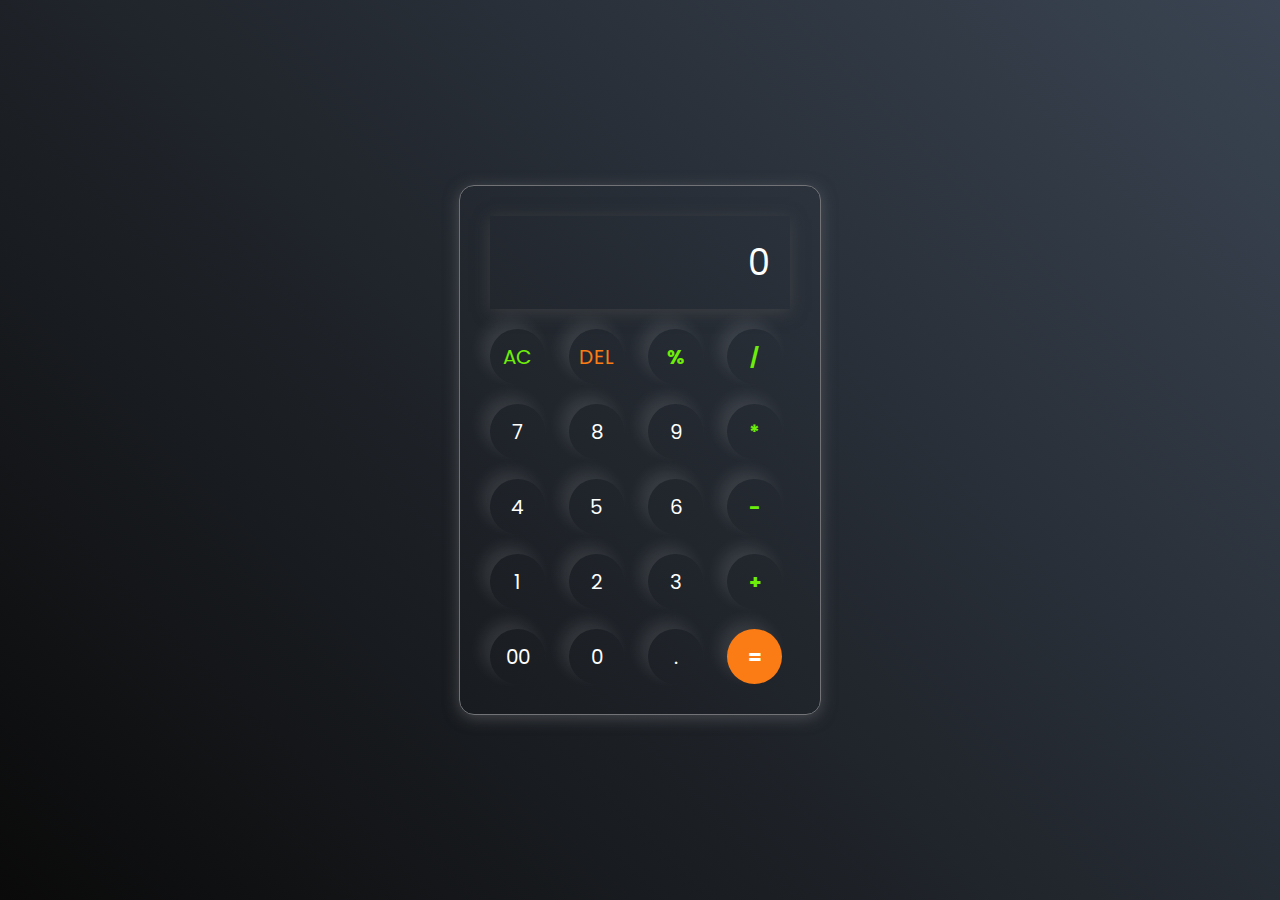
<file: Calculator/index.html>
<!DOCTYPE html>
<html lang="en">
<head>
    <meta charset="UTF-8">
    <meta name="viewport" content="width=device-width, initial-scale=1.0">
    <title>Calculator</title>
    <link rel="stylesheet" href="./style.css">
</head>
<body>
    <div class="container">
        <div class="calculator">
            <input type="text" placeholder="0" class="inputBox">
        <div>
            <button class="ac">AC</button>
            <button class="del">DEL</button>
            <button class="operator">%</button>
            <button class="operator">/</button>
        </div>
        <div>
            <button>7</button>
            <button>8</button>
            <button>9</button>
            <button class="operator">*</button>
        </div>
        <div>
            <button>4</button>
            <button>5</button>
            <button>6</button>
            <button class="operator">-</button>
        </div>
        <div>
            <button>1</button>
            <button>2</button>
            <button>3</button>
            <button class="operator">+</button>
        </div>
        <div>
            <button>00</button>
            <button>0</button>
            <button>.</button>
            <button class="equalBtn">=</button>
        </div>
        </div>
    </div>
    <script src="./script.js"></script>
</body>
</html>
</file>
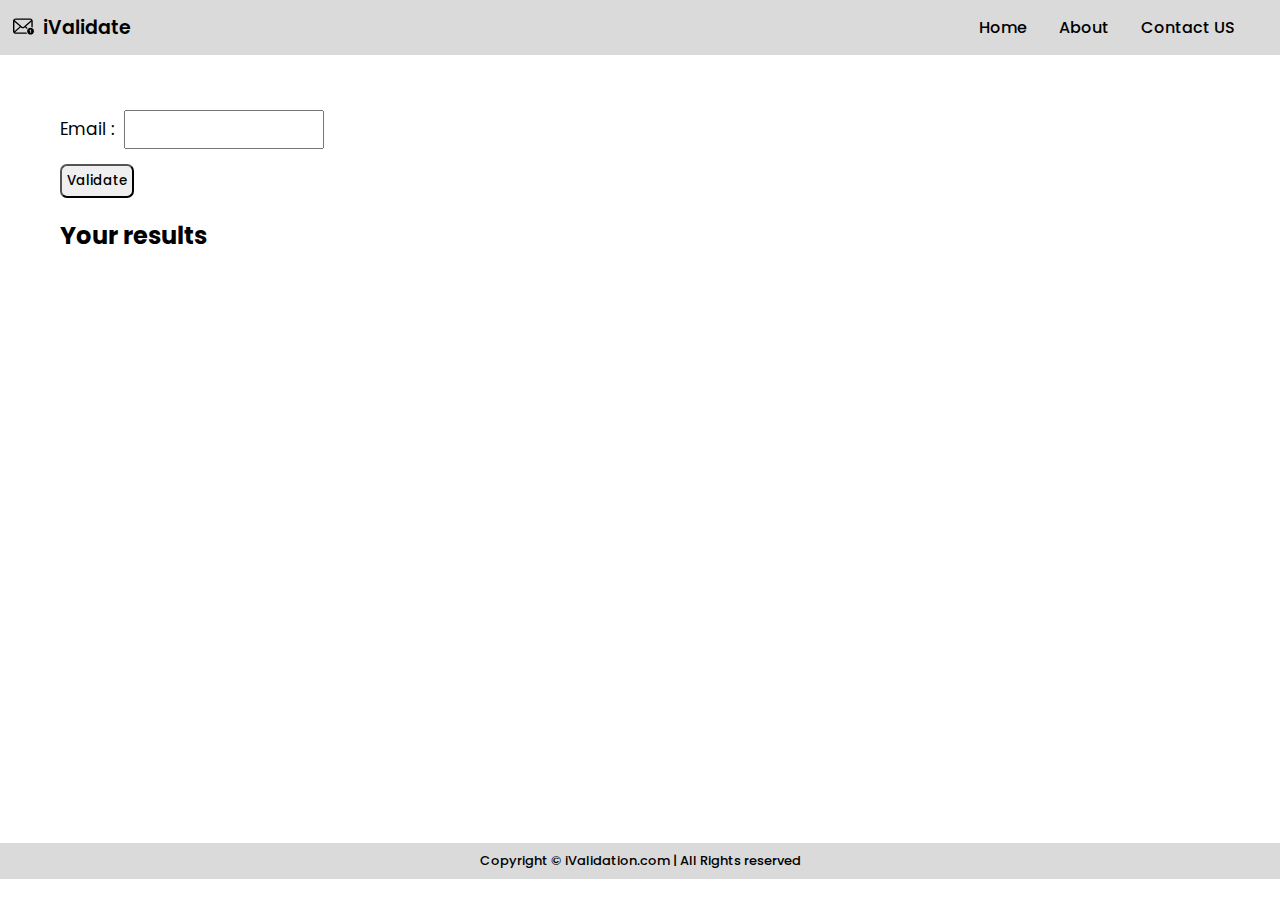
<file: EmailVaildator/index.html>
<!DOCTYPE html>
<html lang="en">
<head>
    <meta charset="UTF-8">
    <meta name="viewport" content="width=device-width, initial-scale=1.0">
    <title>Email Validator</title>
    <link rel="stylesheet" href="style.css">
</head>
<body>
    <header>
        <nav>
            <div class="logo">
                <img src="./img/email.svg" alt="">
                <span>iValidate</span>
            </div>
            <ul>
                <li><a href="/EmailVaildator/">Home</a></li> 
                <li><a href="/EmailVaildator/">About</a></li> 
                <li><a href="/EmailVaildator/">Contact US</a></li>
            </ul>
        </nav>
    </header>
    <main>
        <div class="container">
            <form action="/submit" method="post">
                <label for="email">Email : </label>
                <input type="email" id="email">
                <div class="btn">
                    <input type="submit" value="Validate" class="sbmt-btn">
                </div>
            </form>
        </div>
        <div class="container" >
            <h2>Your results</h2>
            <div id="resultCont">
                <!-- <img src="./img/loading.svg" alt=""> -->
            </div>
        </div>
    </main>
    <footer>
        Copyright &#169; iValidation.com | All Rights reserved 
    </footer>
    <script src="./script.js" ></script>
</body>
</html>
</file>
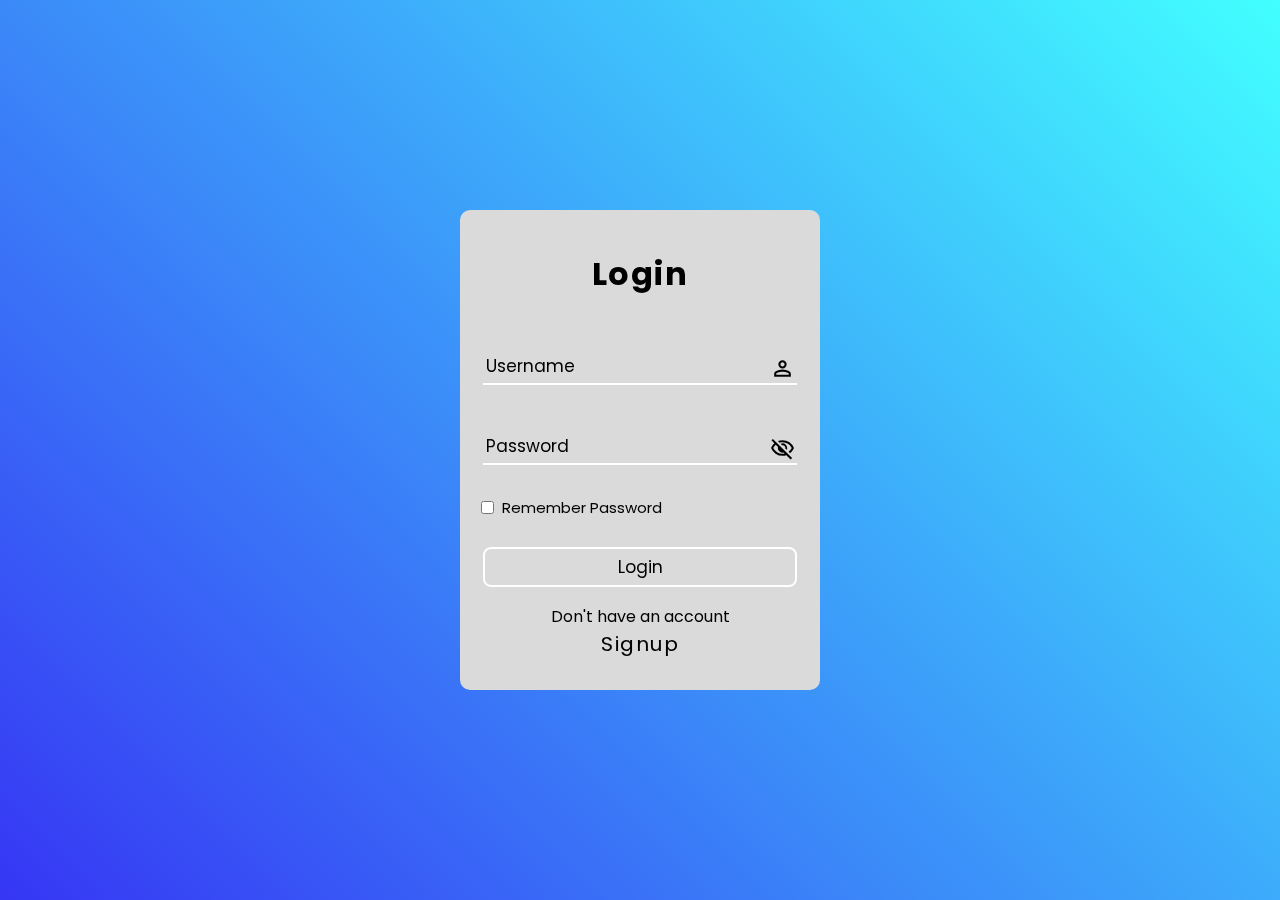
<file: Login-SignUp-form/index.html>
<!DOCTYPE html>
<html lang="en">
<head>
    <meta charset="UTF-8">
    <meta name="viewport" content="width=device-width, initial-scale=1.0">
    <title>Document</title>
    <link rel="stylesheet" href="./style.css">
    <link rel="stylesheet" href="https://fonts.googleapis.com/css2?family=Material+Symbols+Outlined:opsz,wght,FILL,GRAD@20..48,100..700,0..1,-50..200" />
    <script src="https://code.jquery.com/jquery-3.7.0.min.js" integrity="sha256-2Pmvv0kuTBOenSvLm6bvfBSSHrUJ+3A7x6P5Ebd07/g=" crossorigin="anonymous"></script>
</head>
<body>

    <div id="card">
        <div id="front">
            <div class="form-container">
                <header>
                    <h1>Login</h1>
                </header>
                <div class="field-container">
                    <span class="material-symbols-outlined">
                        person
                    </span>
                    <input type="text" placeholder="Username" name="username" class="form-field" 
                    id="username" required>
                    <label for="username" class="form-label">Username</label>
                </div>
                <div class="field-container">
                    <span class="material-symbols-outlined" id="show-pass">
                        visibility_off
                    </span> 
                     <!-- <span class="material-symbols-outlined" id="show-pass">
                        visibility
                    </span>  -->
                     <input type="password" placeholder="Password" name="password" class="form-field" required id="password">
                    <label for="password" class="form-label">Password</label>
                </div>
        
                <div class="remind-pass">
                    <input type="checkbox" name="" id="remind-pass">&nbsp;&nbsp;<span>Remember Password</span>
                </div>
        
                <div class="btn-container">
                    <button class="login">Login</button>
                </div>
            </div> 
            <label for="sign-up">Don't have an account</label>
            <a href="#" onclick="signUp()" id="sign-up">Signup</a>
        </div>



        <div id="back">
            <div class="form-container">
                <header>
                    <h1>Signup</h1>
                </header>
                <div class="field-container">
                    <span class="material-symbols-outlined">
                        person
                    </span>
                    <input type="text" placeholder="Username" name="username" class="form-field" 
                    id="userName" required>
                    <label for="userName" class="form-label">Username</label>
                </div>
                <div class="field-container">
                    <span class="material-symbols-outlined">
                        mail
                    </span>
                    <input type="email" placeholder="email" name="email" class="form-field" 
                    id="email" required>
                    <label for="email" class="form-label">Email</label>
                </div>
                <div class="field-container">
                    <span class="material-symbols-outlined" id="show-pass-signup">
                        visibility_off
                    </span> 
                     <!-- <span class="material-symbols-outlined" id="show-pass">
                        visibility
                    </span>  -->
                     <input type="password" placeholder="Password" name="password" class="form-field" required id="passWord">
                    <label for="passWord" class="form-label">Password</label>
                </div>
        
                <div class="remind-pass">
                    <input type="checkbox" name="" id="remind-pass">&nbsp;&nbsp;<span>Remember Password</span>
                </div>
        
                <div class="btn-container">
                    <button class="signup">
                        Signup
                    </button>
                </div>
            </div> 
            <label for="log-in">Already have an account</label>
            <a href="#" onclick="signUp()" id="log-in">Login</a>
        </div>    
    </div>
     
    <script src="./script.js"></script>
</body>
</html>
</file>
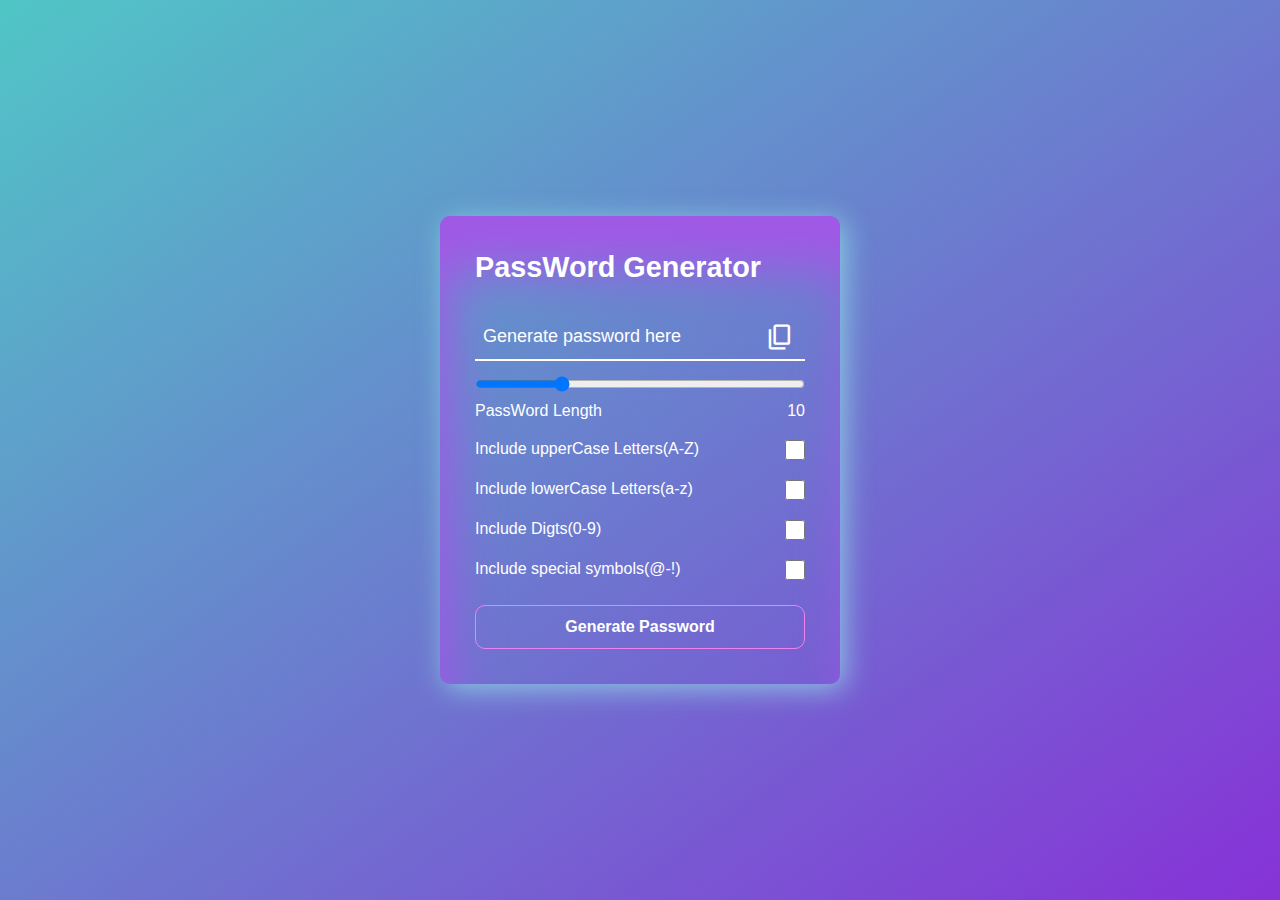
<file: PasswordGenerator/index.html>
<!DOCTYPE html>
<html lang="en">
<head>
    <meta charset="UTF-8">
    <meta name="viewport" content="width=device-width, initial-scale=1.0">
    <title>Password Generator</title>
    <link rel="stylesheet" href="./style.css">
    <link rel="stylesheet" href="https://fonts.googleapis.com/css2?family=Material+Symbols+Outlined:opsz,wght,FILL,GRAD@20..48,100..700,0..1,-50..200" />
</head>
<body>
    <div class="container">
        <h2>PassWord Generator</h2>
        <div class="input-holder">
            <input type="text" name="pass-box" id="pass-box" placeholder="Generate password here" disabled >
            <span class="material-symbols-outlined" id="copyIcon">
                content_copy
            </span>
        </div>
        <input type="range" name="rangeSlider" id="rangeSlider" min="5" max="25" value="10">
        <div class="row">
            <p>PassWord Length </p>
            <span id="sliderValue"></span>
        </div>
        <div class="row">
            <label for="upperCase">Include upperCase Letters(A-Z)</label>
            <input type="checkbox" name="upperCase" id="upperCase">
        </div>
        <div class="row">
            <label for="lowerCase">Include lowerCase Letters(a-z)</label>
            <input type="checkbox" name="lowerCase" id="lowerCase">
        </div>
        <div class="row">
            <label for="digits">Include Digts(0-9)</label>
            <input type="checkbox" name="digits" id="digits">
        </div>
        <div class="row">
            <label for="symbols">Include special symbols(@-!)</label>
            <input type="checkbox" name="symbols" id="symbols">
        </div>
        <button id="genBtn">Generate Password</button>
    </div>
    <script src="./script.js"></script>
</body>
</html>
</file>
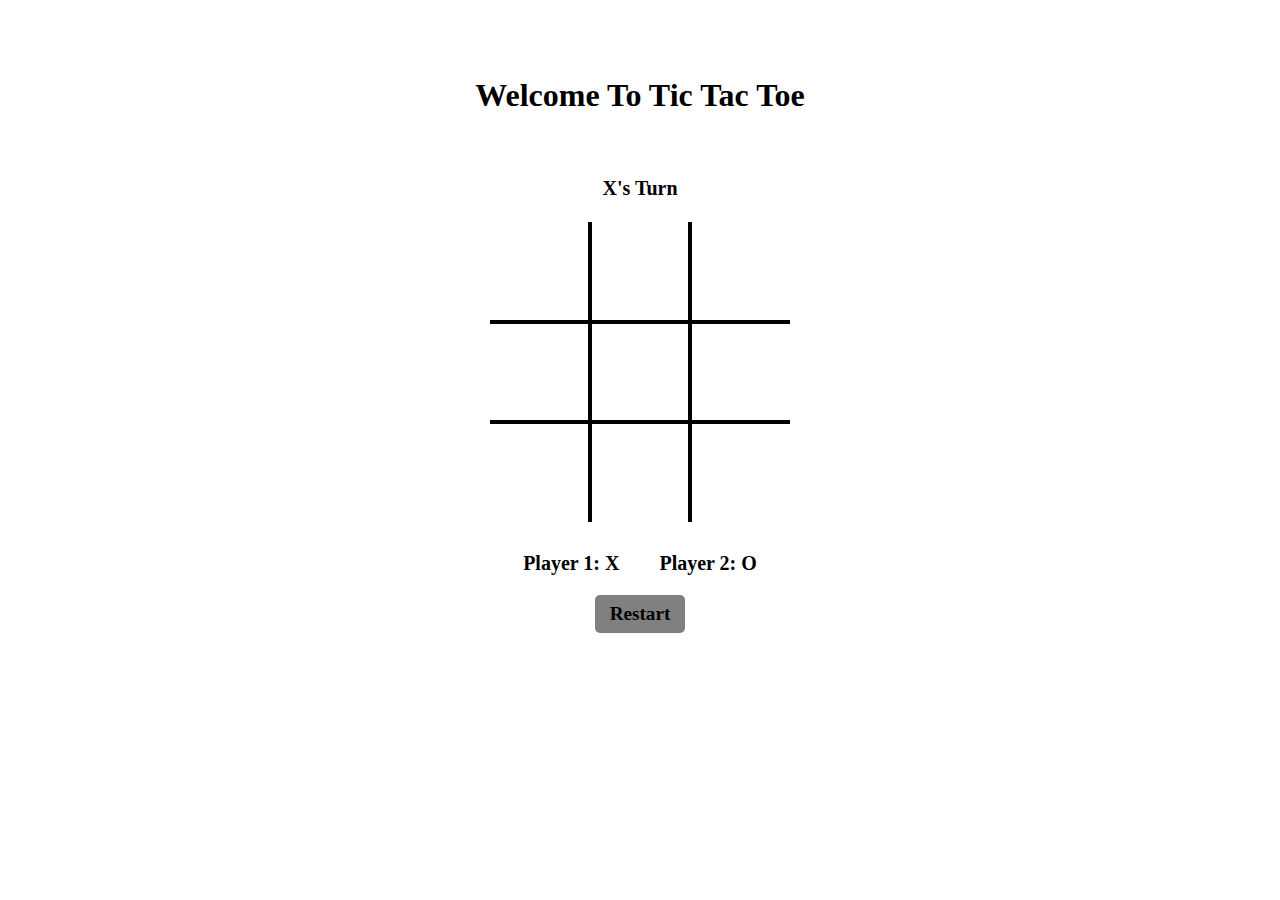
<file: Tic-Tac-Toe/index.html>
<!DOCTYPE html>
<html lang="en">
<head>
    <meta charset="UTF-8">
    <meta name="viewport" content="width=device-width, initial-scale=1.0">
    <title>Tic-Tac-Toe</title>
    <link rel="stylesheet" href="./style.css">
    <link rel="stylesheet" href="https://cdnjs.cloudflare.com/ajax/libs/font-awesome/6.4.0/css/all.min.css" integrity="sha512-iecdLmaskl7CVkqkXNQ/ZH/XLlvWZOJyj7Yy7tcenmpD1ypASozpmT/E0iPtmFIB46ZmdtAc9eNBvH0H/ZpiBw==" crossorigin="anonymous" referrerpolicy="no-referrer" />
</head>
<body>
    <div class="nav">
        <h2 class="heading">Welcome To Tic Tac Toe</h2>
        <div id="toggle-mode-icon">
            <i class="fa-regular fa-sun" ></i>
        </div>
    </div>

    <div class="container">
        <div class="turn"></div>
        <div class="grid">
            <button class="box" ></button>
            <button class="box"></button>
            <button class="box"></button>
            <button class="box"></button>
            <button class="box"></button>
            <button class="box"></button>
            <button class="box"></button>
            <button class="box"></button>
            <button class="box"></button>
            <div class="line"></div>
        </div>
        <div class="players">
            <div class="player Xplayer">Player 1: </div>
            <div class="player Oplayer">Player 2: </div>
        </div>
        <button class="restart">Restart</button>
        <div class="alertBox">Alert</div>
    </div>
    <script src="./script.js"></script>
</body>
</html>
</file>
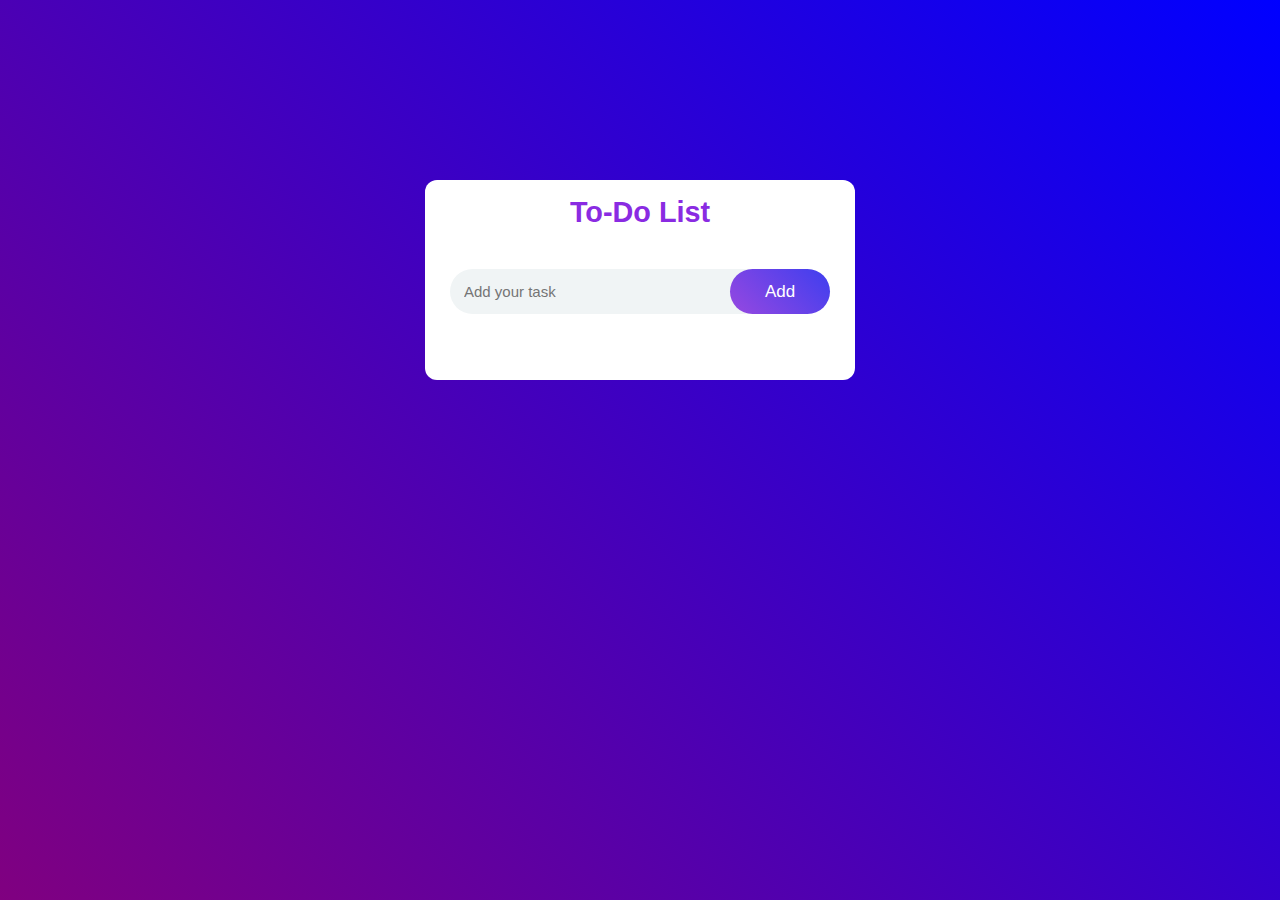
<file: Todo List/index.html>
<!DOCTYPE html>
<html lang="en">
<head>
    <meta charset="UTF-8">
    <meta name="viewport" content="width=device-width, initial-scale=1.0">
    <title>Todo List</title>
    <link rel="stylesheet" href="./style.css">
</head>
<body>
    <div class="container">
        <div class="todo-list">
            <h2>To-Do List</h2>
            <div class="row">
                <input type="text" id="input-box" placeholder="Add your task">
                <button onclick="addTask()" onkeydown="addTask()">Add</button>
            </div>
            <ul id="list-container">
                <!-- <li class="checked">Task-1</li>
                <li> Task-2 </li>
                <li> Task-3 </li> -->
            </ul>
        </div>
    </div>
    <script src="./script.js"></script>
</body>
</html>
</file>
<file: Calculator/style.css>
@import url('https://fonts.googleapis.com/css2?family=Poppins&display=swap');
*{
    margin: 0;
    padding: 0;
    box-sizing: border-box;
    font-family: 'Poppins', sans-serif;
}

.container {
   height: 100vh;
   width: 100%;
   display: flex;
   justify-content: center;
   align-items: center;
   background: linear-gradient(45deg,#0a0a0a,#3a4452);
}

.calculator {
    border: 1px solid #717377;
    padding: 20px;
    border-radius: 15px;
    background : transparent;
    box-shadow: 0px 3px 15px rgba(113, 115,119 , 0.5);
}

.inputBox {
    width: 300px;
    border: none;
    padding: 20px;
    margin: 10px;
    background: transparent;
    box-shadow: 0px 3px 15px rgba(84, 84, 84, 0.5);
    font-size: 35px;
    text-align: right;
    cursor: pointer;
    color: white;
}
.inputBox::placeholder {
    color: white;
}
button {
    border: none;
    width: 55px;
    height: 55px;
    margin: 10px;
    border-radius: 50%;
    background: transparent;
    color: white;
    font-size: 20px;
    box-shadow: -8px -8px 15px rgba(255, 255, 255, 0.1);
    cursor: pointer;
}

.equalBtn {
    background-color: #fb7c14;
    font-weight: bold;
}
.operator {
    color: #6dee0a;
    font-weight: bold;
}
.del {
    color: #fb7c14;
}
.ac {
    color: #6dee0a;
}
</file>
<file: EmailVaildator/style.css>
@import url('https://fonts.googleapis.com/css2?family=Poppins:wght@400;500&display=swap');
*{
    margin: 0;
    padding: 0;
    box-sizing: border-box;
    font-family: 'Poppins', sans-serif;
}
nav {
    display: flex;
    align-items: center;
    justify-content: space-between;
    background-color: #dadada;
    padding: 13px;
}

.logo span{
    font-size: 19px;
    font-weight: 600;
    cursor: pointer;
    padding-left: 30px;
    position: relative;
}
.logo img {
    position: absolute;
    width: 21px;
    top: 16px;
}

ul{
    display: flex;
}

ul li {
    list-style: none;
    padding-inline:0 2em;
}

ul li a {
    text-decoration: none;
    color: black;
    cursor: pointer;
    font-weight: 500;
}

ul>li>a:hover {
    color: rgb(163, 162, 162);
}

main {
    min-height: 87.5vh;
    padding: 50px 5px 5px 40px;
}

.container {
    max-width: 100vh;
    padding-left: 20px;
}

.container > form > label {
    font-size: 17px;
}
.container>form>input {
    padding: 6px;
    outline: none;
    width: 200px;
    margin: 5px;
    cursor: pointer;
    
    font-size: 15px;
}
#resultCont img {
    width: 40px;
}
.btn>input {
    cursor: pointer;
    padding: 5px;
    margin-top: 10px;
    font-weight: 500;
    border-radius: 7px;
}
footer {
    cursor: pointer;
    background: #dadada;
    display: flex;
    justify-content: center;
    padding-block: 8px;
    font-weight: 500;
    font-size: 13px;
}

.container h2 {
    margin-top: 20px;
}
</file>
<file: Login-SignUp-form/style.css>
@import url('https://fonts.googleapis.com/css2?family=Poppins:wght@400;500&display=swap');
* {
    margin: 0;
    padding: 0;
    box-sizing: border-box;
    font-family: 'Poppins', sans-serif;
    color: black;
}

input {
    caret-color: white;
}

body {
    width: 100vw;
    height: 100vh;
    background: linear-gradient(45deg,rgb(54, 54, 244),rgb(66, 255, 255));
    display: flex;
    justify-content: center;
    align-items: center;
}
/*-----------------Flip Card---------------*/
#card {
    width: 360px;
    height: 480px;
    position: absolute;
    display: flex;
    justify-content: center;
    transform-style: preserve-3d;
    perspective: 800px;
}

#front,#back {
    position: absolute;
    background: #dadada;
    width: 100%;
    height: 100%;
    display: flex;
    flex-direction: column;
    align-items: center;
    border-radius: 10px;
    backface-visibility: hidden;
    transition: 0.8s;
}
#front {
    transform: rotateY(0deg);
}
#back {
    transform: rotateY(180deg);
}
/*-----------------------------------------*/
.form-container {
    height: 80%;
    width: 100%;
    background: transparent;
    border-radius: 10px;
    padding: 20px 18px ;
    margin-top: 10px;
}
.form-container header {
    display: flex;
    justify-content: center;
    margin-bottom: 20px;
    padding: 10px 5px;
    letter-spacing: 1.5px;
}

.field-container {
    height: 5em;
    padding: 10px 5px;
    display: flex;
    flex-direction: column;
    justify-content: center;
    /* gap: 3px; */
    position: relative;
}
.field-container span {
    position: absolute;
    font-size: 25px;
    right: 7px; 
    cursor: pointer;   
}

.form-field {
    border: none;
    outline: none;
    background: transparent;
    border-bottom: 2px solid white;
    /* color: black; */
    padding: 5px 4px;
    font-size: 14px;
    margin-block: 8px;
}

.form-field::placeholder {
    color:transparent;
}

.form-label {
    position: absolute;
    display: block;
    top: 25px;
    font-size: 17px;
    transition: 0.5s;
    padding-left: 3px;
    cursor: pointer;
}
/* ------------------------------------------------------ */
.form-field:focus ~ .form-label,
.form-field:valid ~ .form-label{
    top: 3px;
    font-size: 15px;
}

/* .form-field:placeholder-shown ~ .form-label {
    top: 20px; // update top
    font-size: 17px;    
} */
/* ------------------------------------------------------ */

.remind-pass {
    display: flex;
    margin: 5px 0px;
    padding: 3px;
    font-size: 15px;
    cursor: pointer;
}
.remind-pass input {
    cursor: pointer;
}

.btn-container {
    height: 5em;
    padding: 10px 5px;
    display: flex;
    flex-direction: column;
    justify-content: center;  
}

.login,.signup {
    border: 2px solid white;
    padding: 5px;
    background: transparent;
    /* outline: none; */
    border-radius: 8px;
    font-size: 17px;
    position: relative;
    cursor: pointer;
}

.login::before,.signup::before {
    content: '';
    position: absolute;
    display: block;
    left: 0;
    right: 0;
    bottom: 0;
    top: 0;
    background: linear-gradient(to right top, rgb(76, 225, 225),lightblue);
    transform: scaleX(0);
    transform-origin: right;
    z-index: -1;
    transition: transform 1s ease;
    border-radius: 9px;
}

.login:hover::before,.signup:hover::before {
    transform: scaleX(1);
    transform-origin: left;
}

label[for='log-in'] {
    margin-top: 30px;
    cursor: pointer;
}
label[for='sign-up'] {
    cursor: pointer;
}
#log-in,#sign-up {
    text-decoration: none;
    font-size:20px;
    letter-spacing: 1.5px;
    -webkit-text-stroke: 0.1px black;
}
#log-in:hover,#sign-up:hover {
    -webkit-text-stroke: 0.5px black;
}
</file>
<file: PasswordGenerator/style.css>
*{
    margin: 0;
    padding: 0;
    box-sizing: border-box;
    font-family: Verdana, Geneva, Tahoma, sans-serif;
}

body {
    min-height: 100vh;
    background: linear-gradient(to bottom right,rgb(80, 198, 198),rgb(135, 50, 215));
    display: flex;
    justify-content: center;
    align-items: center;
    color: white;
}
.container {
    /* border: 0.1px solid white; */
    border-radius: 10px;
    padding: 20px 35px;
    display: flex;
    flex-direction: column;
    background: transparent;
    /* box-shadow: 10px 60px 50px rgb(161, 89, 230) inset, 5px 5px 25px rgb(159, 100, 248); */
    box-shadow: 10px 56px 50px rgb(161, 89, 230) inset, 5px 5px 28px rgba(153, 237, 237,0.7);

}
.container h2 {
    font-size: 1.8em;
    margin-block: 15px;
}
.container input[type = 'text'] {
    border: none;
    outline: none;
    width: 330px;
    padding: 12px 8px;
    font-size: 18px;
    background: #fff;
    cursor: pointer;
    background: transparent;
    border-bottom: 2px solid white;
    color: white;
    text-overflow: ellipsis;
}

.container input::placeholder {
    color: white;
}

#copyIcon {
    position: absolute;
    /* color: black; */
    right: 10px;   
    top: 8px;
    font-size: 30px;
    cursor: pointer;
}
#copyIcon:hover {
    color: rgb(137, 244, 244);
} 
.input-holder {
    position: relative;
    margin-block: 15px;
    width: 330px;
}

/* 
#copyIcon {
    position: absolute;
    top: 110px;
    color: black;
    right: 40px;
    font-size: 30px;
    cursor: pointer;
} */

#rangeSlider {
    outline: none;
}

.row {
    display: flex;
    margin-block: 10px;
}
.row p,.row label {
    flex-grow: 1;
    font-size: 1em;
}

.row input[type='checkbox'] {
    width: 1.5em;
    height: 1.5em;
    cursor: pointer;
}


#genBtn {
    margin-block: 15px;
    padding: 12px 20px;
    font-size: 1em;
    font-weight: 700;
    border: 1px solid violet;
    border-radius: 10px;
    background: transparent;
    color: white; 
    transition: background 0.4s ease-in-out;
    cursor: pointer;
    position: relative;
}

/* #genBtn:hover {
    background: linear-gradient(to top right,rgb(109, 228, 228),rgb(142, 50, 228));
} */

#genBtn::before {
    content: '';
    position: absolute;
    left: 0;
    right: 0;
    bottom: 0;
    top: 0;
    background: linear-gradient(to bottom right,rgb(88, 235, 235),rgb(135, 37, 227));
    transform: scaleX(0);
    z-index: -1;
    transform-origin: right;
    transition: transform 1s ease;
    border-radius: 10px;
}

#genBtn:hover::before {
    transform: scaleX(1);
    transform-origin: left;
}
</file>
<file: Tic-Tac-Toe/style.css>
*{
    margin: 0;
    padding: 0;
    font-family: cursive;
}


/* ------------Navigation bar styling------------ */
.nav {
    position: relative;
    margin-top: 50px;
    width: 100vw;
    height: 10vh;
    display: flex;
    justify-content: center;
    align-items: center;
}

.heading{
    font-size: 2em;
}

#toggle-mode-icon {
    position: absolute;
    left: 90%;
    margin-block : auto;
    cursor: pointer;
}



i {
    font-size: 1.5em;
}



/* ------------Grid Container Styling------------ */
.container {
    margin-top: 25px;
    width: 100vw;
    height: 500px;
    display: flex;
    flex-direction: column;
    justify-content: center;
    align-items: center;
}

.turn {
    width: 100px;
    height: 30px;
    margin-bottom: 15px;
    border-radius: 15px;
    text-align: center;
    display: flex;
    align-items: center;
    justify-content: center;
    font-weight: 600;
    font-size: 20px;
    display: none;
}

/* ------------Grid Styling------------ */
.grid {
    position: relative;
    display: grid;
    grid-template-columns: repeat(3,minmax(100px,1fr));
}

/* ------------Grid cells Styling------------ */
.box {
    height: 100px;
    border: 2px solid black;
    font-size: 3.5rem;
    cursor: pointer;
    color: black;
    background: transparent;
}
.box:hover {
    background-color: #f5f3f3;
}

/*------------ Grid cell Hover Class------------ */
/* Used in JS code */
.x-hover:hover::after {
    content: "X";
    opacity: 0.4;
}
.o-hover:hover::after {
    content: "O";
    opacity: 0.4;
}

/* ------------Removing side borders of grid------------ */
.box:first-child ,.box:nth-child(2),.box:nth-child(3){
    border-top: none;
}
.box:first-child,.box:nth-child(4),.box:nth-child(7){
    border-left: none;
}
.box:nth-child(3),.box:nth-child(6),.box:nth-child(9){
    border-right: none;
}
.box:nth-child(7),.box:nth-child(8),.box:nth-child(9){
    border-bottom: none;
}
/* -------------------------------------------------- */
/*------------classes for strike lines------------ */
/* Used in JS code */
/* row Strike Lines */
.line-row1{
    position: absolute;
    top: 16%;
    width: 100%;
    height: 4px;
    background-color: black;
    animation: ani 1.2s;
}
.line-row2{
    position: absolute;
    top: 50%;
    width: 100%;
    height: 4px;
    background-color: black;
    animation: ani 1.2s;
}
.line-row3{
    position: absolute;
    top: 84%;
    width: 100%;
    height: 4px;
    background-color: black;
    animation: ani 1.2s;
}
/* Animation for row strike lines */
@keyframes ani {
    from {
        width: 0%;
    } to {
        width: 100%;
    }
}
/* Column Strike Lines */
.line-col1{
    position: absolute;
    left: 16%;
    width: 4px;
    height: 100%;
    background-color: black;
    animation: ani2 1.2s;
}

.line-col2{
    position: absolute;
    left: 50%;
    width: 4px;
    height: 100%;
    background-color: black;
    animation: ani2 1.2s;
}
.line-col3{
    position: absolute;
    left: 84%;
    width: 4px;
    height: 100%;
    background-color: black;
    animation: ani2 1.2s;
}
/* Animation for column strike line */
@keyframes ani2 {
    from {
        height: 0%;
    } to {
        height: 100%;
    }
}

/* Diagonal Strike Lines */
.line-diag1 {
    position: absolute;
    width: 5px;
    height: 90%;
    background-color: black;
    left: 50%;
    top: 5.8%;
    transform: skewX(45deg);
    animation: ani3 1.2s; 
}
.line-diag2 {
    position: absolute;
    width: 5px;
    height: 90%;
    background-color: black;
    left: 50%;
    bottom: 5.8%;
    transform: skewX(-45deg); 
    animation: ani3 1.2s;
}
/* Animation for diagonal strike line */
@keyframes ani3 {
    from {
        height: 0%;
        left: 4%;
    } 
    to {
        height: 90%;
        left: 50%;
    }
}
/* ------------Player container Styling------------ */
.players {
    margin-top: 30px;
    display: flex;
    justify-content: center;
}
/* ------------Player Styling(X,O) ------------*/
.player {
    /* left right margin */
    margin-inline: 20px;
    font-size: 20px;
    font-weight: bold;
}
/* ------------Restart button Styling------------ */
.restart {
    border: none;
    background: gray;
    /* top bottom margin */
    margin-block: 20px;
    padding: 8px 15px;
    font-size: 1.2rem;
    font-weight: bold;
    border-radius: 5px;
    cursor: pointer;
}

.restart:hover {
    background: rgb(140, 124, 124);
}

/*------------ Win alert navigation styling ------------*/
.alertBox{
    position: absolute;
    top : 0;
    text-align: center;
    background-color: gray;
    color: white;
    width: 100%;
    padding: 8px 12px;
    font-size: 20px;
    font-weight: bold;
    height: 30px;
    display: none;
}

/* ------------Responsiveness------------  */
@media screen and (max-width:470px) {
    
    .nav {
        flex-wrap: wrap;
    }
    .heading{
        font-size: 1.8rem;
    }
    
    .grid {
        grid-template-columns: repeat(3,minmax(90px,1fr));
    }
    .box {
        height: 90px;
        font-size: 2.5rem;
    }
    .container {
        margin-top: 3vh;
    }
    .players {
        margin-top: 15px;
    }
    .player {
        margin-inline: 10px;
        font-size: 18px;
    }
    .restart {
        margin-block: 15px;
        padding: 6px 15=2px;
        font-size: 1rem;
    }
}
</file>
<file: Todo List/style.css>
* {
    margin: 0;
    padding: 0;
    box-sizing: border-box;
    font-family: 'Segoe UI', Tahoma, Geneva, Verdana, sans-serif;
}

.container {
    width: 100vw;
    min-height: 100vh;
    background: linear-gradient(45deg,purple,blue);
    display: flex;
    justify-content: center;
    padding: 30px;
    
}
/* TOdo list container */
.todo-list {
    width: 430px;
    height: fit-content;
    background: #fff;
    margin-top: 150px;
    border-radius: 12px;
    display: flex;
    flex-direction: column;
    align-items: center;
    padding: 16px;
}
.todo-list h2 {
    font-size: 1.8em;
    color: blueviolet;
}
/* input container styling */
.row {
    width: 380px;
    margin-top: 40px;
    display: flex;
    justify-content: center;
    /* background-color: rgb(210, 209, 209); */
    background-color: #f0f4f5;
    /* background-color: #eaf1f3; */
    border-radius: 25px;
}
/* input styling */
input {
    flex-grow: 1;
    background: transparent;
    border: none;
    outline: none;
    padding: 14px;
    font-size: 15px;
}
input:placeholder-shown:hover {
    user-select: none;
    font-weight: 600;
    font-size: 15px;
}
button {
    font-size: 17px;
    font-weight: 500;
    border: none;
    outline: none;
    border-radius: 25px;
    color: white;
    width: 100px;
    background: linear-gradient(45deg,rgb(151, 72, 224),rgb(62, 62, 239));
}

button:hover {
    font-size: 1.2em;
}

/* ToDo task container */
#list-container {
    margin: 25px;
    width: 370px;
    padding-left: 15px;
}

/* this below code contains todo task styling */
ul li {
    list-style: none;
    padding: 15px;
    padding-left: 20px;
    font-size: 17px;
    user-select: none;
    cursor: pointer;
    position: relative;
}


/* Draw a circle in front of todo task */
ul li::before {
    content: '';
    position: absolute;
    height: 16px;
    width: 16px;
    border-radius: 50%;
    top: 18px;
    left: -10px;
    background-color: white;
    opacity: 0.4;
    border: 2.5px solid black;
} 


/* this checked class is used in js to mark the task that has been done */

.checked{
    color: #666;
    text-decoration: line-through;
}
.checked::before {
    /* background-color: green; */
    background: linear-gradient(45deg,rgb(151, 72, 224),rgb(62, 62, 239));
    opacity: 0.7;
}
/* this span is used to diplay X to delete a todo */
/* Used in Js */
ul li span{
    position: absolute;
    right: 0;
    top: 6px;
    font-size: 23px;
    width: 35px;
    height: 35px;
    text-align: center;
    color: #555;
}
ul li span:hover {
    /* background: #edeef0; */
    background: #f0f4f5;
    border-radius: 50%;
}
/* Responsiveness */
@media screen and (max-width:500px) {
    .todo-list {
        width: 350px;
        height: fit-content;
        margin-top: 120px;
    }
    .row {
        width: 320px;
        margin-top: 30px;
    }
    button {
        font-size: 15px;
        width: 90px;
    }
    .todo-list > h2 {
        font-size: 1.6em;
    }
    #list-container {
        width: 320px;
    }
}
</file>
